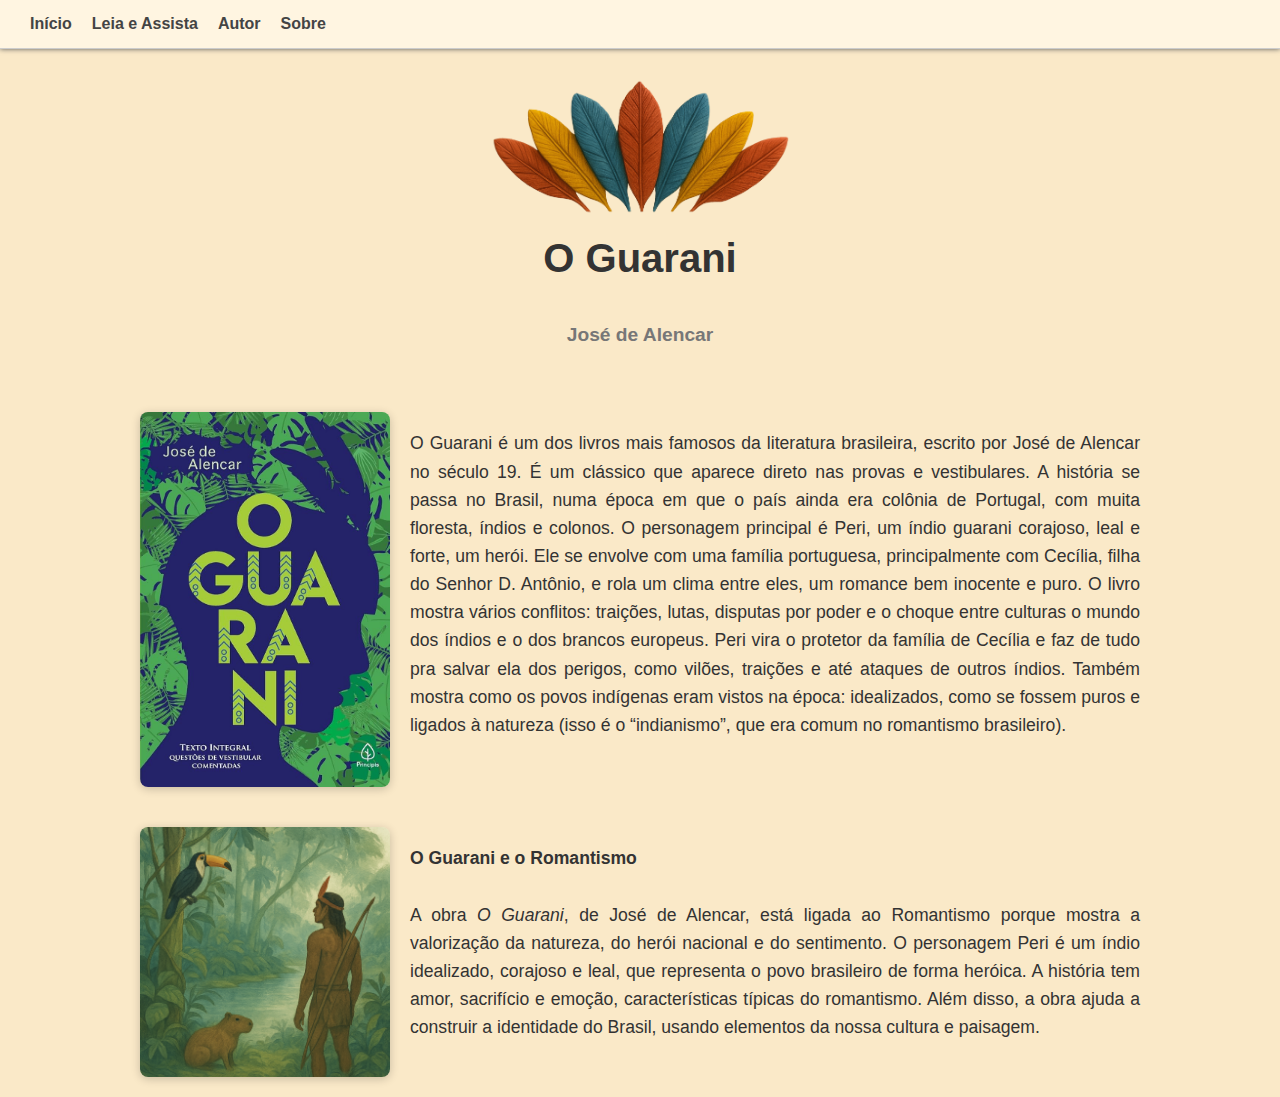
<file: index.html>
<!DOCTYPE html>
<html lang="pt-BR">
<head>
  <meta charset="UTF-8">
  <meta name="viewport" content="width=device-width, initial-scale=1.0">
  <title>O Guarani</title>
  <link rel="stylesheet" href="css/style.css">
  <link rel="shortcut icon" href="img/favicon.png" type="image/x-icon">

</head>
<body>
  <div class="overlay" id="overlay" onclick="fecharMenu()"></div>

  <header class="cabecalho">
    <div class="menu-mobile-btn" onclick="toggleMenu()">
      <div class="traco"></div>
      <div class="traco"></div>
      <div class="traco"></div>
    </div>
    <nav class="menu">
      <a href="index.html" class="botao">Início</a>
      <a href="html/leia-assista.html" class="botao">Leia e Assista</a>
      <a href="html/autor.html" class="botao">Autor</a>
      <a href="html/sobre.html" class="botao">Sobre</a>
    </nav>
    <nav class="menu-mobile" id="menuMobile">
      <span class="fechar-menu" onclick="fecharMenu()">&times;</span>
      <a href="index.html" class="botao">Início</a>
      <a href="html/leia-assista.html" class="botao">Leia e Assista</a>
      <a href="html/autor.html" class="botao">Autor</a>
      <a href="html/sobre.html" class="botao">Sobre</a>
    </nav>
  </header>

  <main class="conteudo-principal">
    <img src="img/penas.png" alt="Penas decorativas" class="imagem-penas">
    <h1 class="titulo">O Guarani</h1>
    <h2 class="autor">José de Alencar</h2>
  </main>

  <div class="guarani-container">
    <img src="img/Capa_Livro.jpg" alt="Capa do livro O Guarani">
    <p>
      O Guarani é um dos livros mais famosos da literatura brasileira, escrito por José de Alencar no século 19. É um clássico que aparece direto nas provas e vestibulares. A história se passa no Brasil, numa época em que o país ainda era colônia de Portugal, com muita floresta, índios e colonos. O personagem principal é Peri, um índio guarani corajoso, leal e forte, um herói. Ele se envolve com uma família portuguesa, principalmente com Cecília, filha do Senhor D. Antônio, e rola um clima entre eles, um romance bem inocente e puro. O livro mostra vários conflitos: traições, lutas, disputas por poder e o choque entre culturas o mundo dos índios e o dos brancos europeus. Peri vira o protetor da família de Cecília e faz de tudo pra salvar ela dos perigos, como vilões, traições e até ataques de outros índios. Também mostra como os povos indígenas eram vistos na época: idealizados, como se fossem puros e ligados à natureza (isso é o “indianismo”, que era comum no romantismo brasileiro).
    </p>
  </div>
  <div class="guarani-container">
  <img src="img/floresta.jpg" alt="Natureza representada em O Guarani">
  <p>
    <strong>O Guarani e o Romantismo</strong><br><br>
    A obra <em>O Guarani</em>, de José de Alencar, está ligada ao Romantismo porque mostra a valorização da natureza, do herói nacional e do sentimento. O personagem Peri é um índio idealizado, corajoso e leal, que representa o povo brasileiro de forma heróica. A história tem amor, sacrifício e emoção, características típicas do romantismo. Além disso, a obra ajuda a construir a identidade do Brasil, usando elementos da nossa cultura e paisagem.
  </p>
</div>

<script src="js/menu.js"></script>

</body>
</html>
</file>
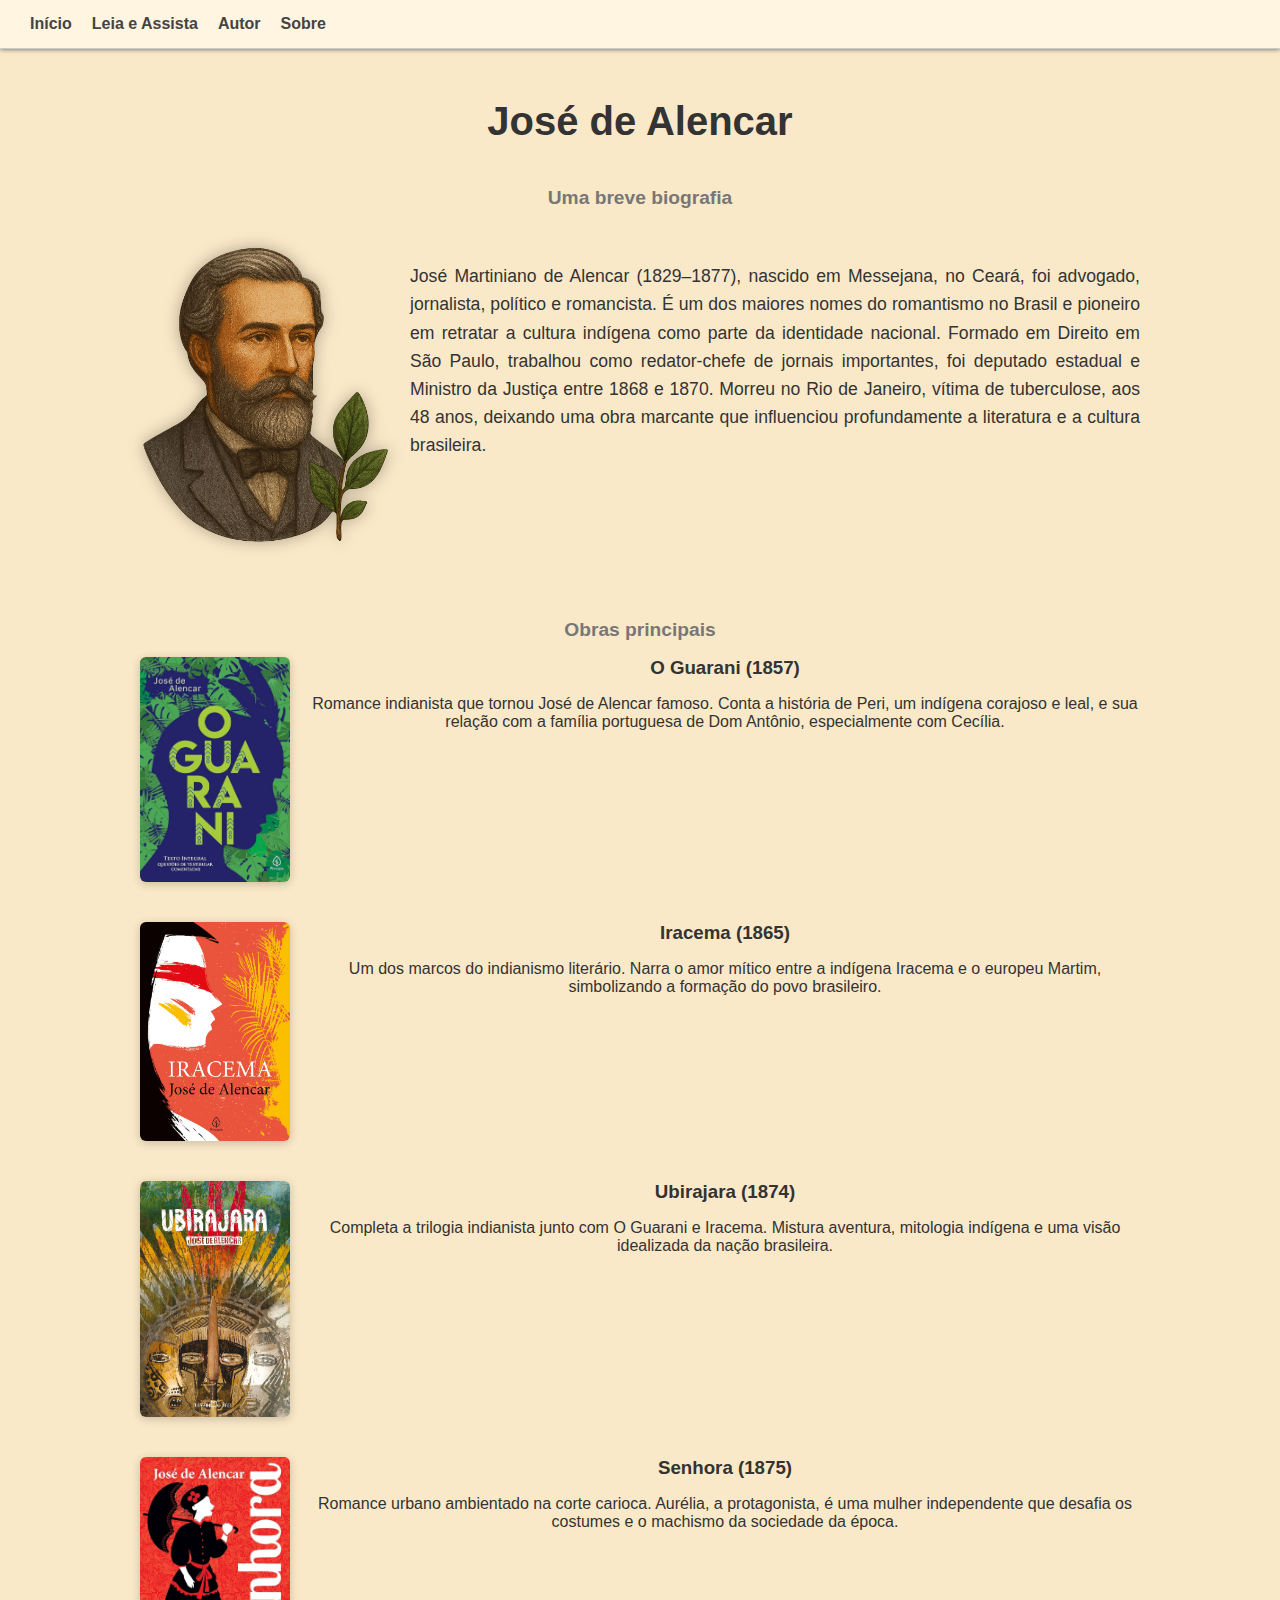
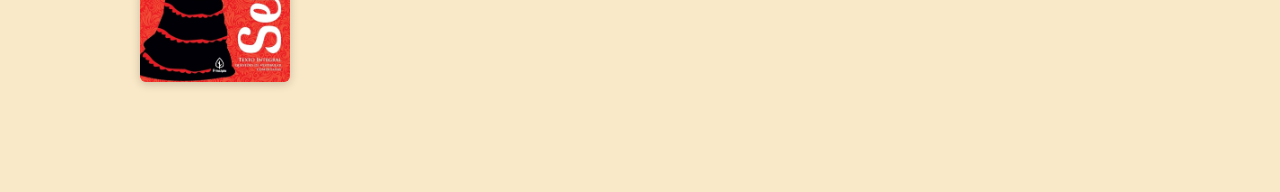
<file: html/autor.html>
<!DOCTYPE html>
<html lang="pt-BR">
<head>
  <meta charset="UTF-8" />
  <meta name="viewport" content="width=device-width, initial-scale=1.0" />
  <title>Autor - José de Alencar</title>
  <link rel="stylesheet" href="../css/style.css" />
  <link rel="shortcut icon" href="../img/favicon.png" type="image/x-icon" />
</head>
<body>
  <div class="overlay" id="overlay" onclick="fecharMenu()"></div>

  <header class="cabecalho">
    <div class="menu-mobile-btn" onclick="toggleMenu()">
      <div class="traco"></div>
      <div class="traco"></div>
      <div class="traco"></div>
    </div>
    <nav class="menu">
      <a href="../index.html" class="botao">Início</a>
      <a href="leia-assista.html" class="botao">Leia e Assista</a>
      <a href="autor.html" class="botao">Autor</a>
      <a href="sobre.html" class="botao">Sobre</a>
    </nav>
    <nav class="menu-mobile" id="menuMobile">
      <span class="fechar-menu" onclick="fecharMenu()">&times;</span>
      <a href="../index.html" class="botao">Início</a>
      <a href="leia-assista.html" class="botao">Leia e Assista</a>
      <a href="autor.html" class="botao">Autor</a>
      <a href="sobre.html" class="botao">Sobre</a>
    </nav>
  </header>

  <main class="conteudo-principal">
    <h1 class="titulo">José de Alencar</h1>
    <h2 class="autor">Uma breve biografia</h2>

    <section class="guarani-container">
        <img src="../img/jose-de-alencar.png" alt="José de Alencar" class="autor-img">

      <p>
        José Martiniano de Alencar (1829–1877), nascido em Messejana, no Ceará, foi advogado, jornalista, político e romancista. É um dos maiores nomes do romantismo no Brasil e pioneiro em retratar a cultura indígena como parte da identidade nacional. Formado em Direito em São Paulo, trabalhou como redator-chefe de jornais importantes, foi deputado estadual e Ministro da Justiça entre 1868 e 1870. Morreu no Rio de Janeiro, vítima de tuberculose, aos 48 anos, deixando uma obra marcante que influenciou profundamente a literatura e a cultura brasileira.
      </p>
    </section>

    <section class="obras">
      <h2 class="autor">Obras principais</h2>

      <div class="obra-item">
        <img src="../img/Capa_Livro.jpg" alt="Capa do livro O Guarani">
        <div>
          <h3>O Guarani (1857)</h3>
          <p>
            Romance indianista que tornou José de Alencar famoso. Conta a história de Peri, um indígena corajoso e leal, e sua relação com a família portuguesa de Dom Antônio, especialmente com Cecília.
          </p>
        </div>
      </div>

      <div class="obra-item">
        <img src="../img/iracema.jpg" alt="Capa do livro Iracema">
        <div>
          <h3>Iracema (1865)</h3>
          <p>
            Um dos marcos do indianismo literário. Narra o amor mítico entre a indígena Iracema e o europeu Martim, simbolizando a formação do povo brasileiro.
          </p>
        </div>
      </div>

      <div class="obra-item">
        <img src="../img/ubirajara.jpg" alt="Capa do livro Ubirajara">
        <div>
          <h3>Ubirajara (1874)</h3>
          <p>
            Completa a trilogia indianista junto com O Guarani e Iracema. Mistura aventura, mitologia indígena e uma visão idealizada da nação brasileira.
          </p>
        </div>
      </div>

      <div class="obra-item">
        <img src="../img/senhora.jpg" alt="Capa do livro Senhora">
        <div>
          <h3>Senhora (1875)</h3>
          <p>
            Romance urbano ambientado na corte carioca. Aurélia, a protagonista, é uma mulher independente que desafia os costumes e o machismo da sociedade da época.
          </p>
        </div>
      </div>
    </section>
  </main>

  <script src="../js/menu.js"></script>
</body>
</html>
</file>
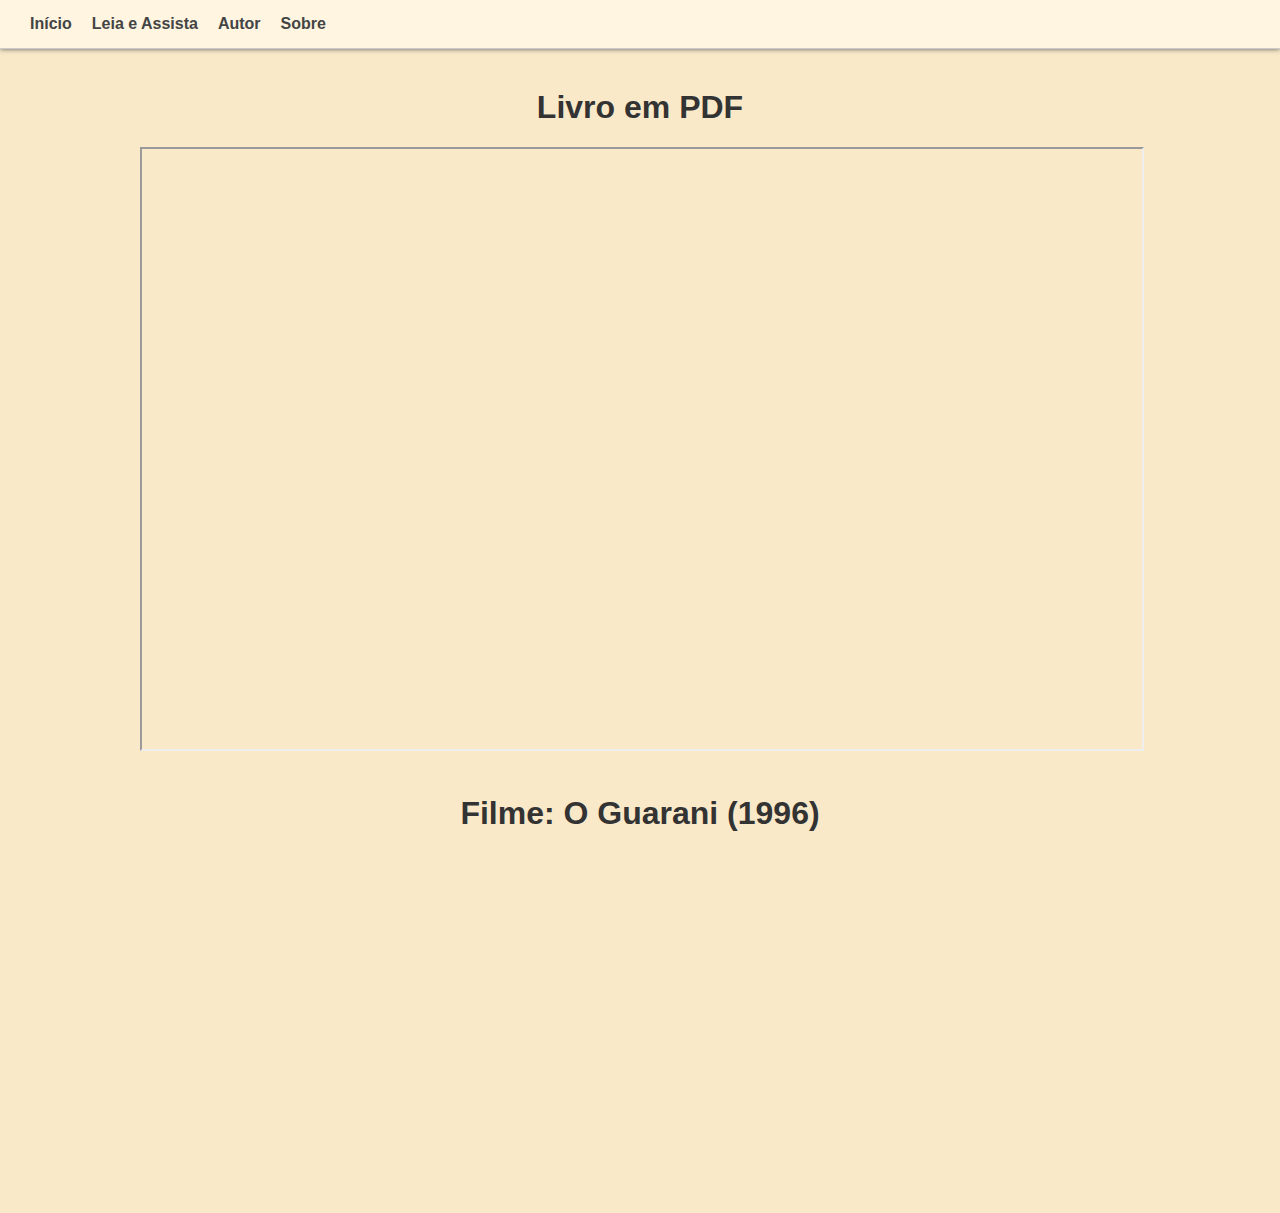
<file: html/leia-assista.html>
<!DOCTYPE html>
<html lang="pt-BR">
<head>
  <meta charset="UTF-8">
  <meta name="viewport" content="width=device-width, initial-scale=1.0">
  <title>Resumo - O Guarani</title>
  <link rel="stylesheet" href="../css/style.css">
</head>
<body>
  <div class="overlay" id="overlay" onclick="fecharMenu()"></div>

  <header class="cabecalho">
    <div class="menu-mobile-btn" onclick="toggleMenu()">
      <div class="traco"></div>
      <div class="traco"></div>
      <div class="traco"></div>
    </div>
    <nav class="menu">
      <a href="../index.html" class="botao">Início</a>
      <a href="leia-assista.html" class="botao">Leia e Assista</a>
      <a href="autor.html" class="botao">Autor</a>
      <a href="sobre.html" class="botao">Sobre</a>
    </nav>
    <nav class="menu-mobile" id="menuMobile">
      <span class="fechar-menu" onclick="fecharMenu()">&times;</span>
      <a href="../index.html" class="botao">Início</a>
      <a href="leia-assista.html" class="botao">Leia e Assista</a>
      <a href="autor.html" class="botao">Autor</a>
      <a href="sobre.html" class="botao">Sobre</a>
    </nav>
  </header>

  <main>
    <section class="recursos-section">
      <div class="iframe-box">
        <h1>Livro em PDF</h3>
        <iframe src="../pdf/o-guarani.pdf" width="100%" height="600px"></iframe>
      </div>

      <div class="iframe-box">
        <h1>Filme: O Guarani (1996)</h3>
        <iframe width="560" height="315" src="https://www.youtube.com/embed/H_t79RdEt8Y?si=EpXUkh2HjAfZJHAu" title="YouTube video player" frameborder="0" allow="accelerometer; autoplay; clipboard-write; encrypted-media; gyroscope; picture-in-picture; web-share" referrerpolicy="strict-origin-when-cross-origin" allowfullscreen></iframe>
      </div>
    </section>
  </main>
  <script src="../js/menu.js"></script>
</body>
</html>
</file>
<file: css/style.css>
body {
  margin: 0;
  padding: 0;
  font-family: sans-serif;
  background-color: #fae9c8; 
  color: #333;
  box-sizing: border-box;
}

.cabecalho {
  display: flex;
  justify-content: space-between;
  align-items: center;
  padding: 15px 30px;
  background-color: #fff5e1;
  border-bottom: 1px solid #ccc;
  box-shadow: rgb(88, 88, 88) 0px 0px 5px;
}

.menu {
  display: flex;
  gap: 20px;
}
.guarani-container {
  display: flex;
  align-items: flex-start;
  gap: 20px;
  max-width: 1000px;
  margin: 0 auto;
  padding: 20px;
}

.guarani-container img {
  max-width: 250px;
  height: auto;
  border-radius: 8px;
  box-shadow: 0 2px 10px rgba(0, 0, 0, 0.2);
}


.guarani-container p {
  flex: 1;
  font-size: 1.1rem;
  line-height: 1.6;
  text-align: justify;
}

.autor-img {
  max-width: 250px;
  height: auto;
  border-radius: 8px;
  box-shadow: none !important;      
  filter: drop-shadow(0 0 8px rgba(0, 0, 0, 0.3));
}



.botao {
  text-decoration: none;
  color: #444;
  font-weight: bold;
}

.menu-mobile {
  display: none;
  flex-direction: column;
  gap: 4px;
}

.traco {
  width: 25px;
  height: 3px;
  background-color: #333;
  border-radius: 2px;
}

.conteudo-principal {
  display: flex;
  flex-direction: column;
  align-items: center;
  text-align: center;
  padding: 30px 20px;
}

.imagem-penas {
  max-width: 300px;
  width: 100%;
  height: auto;
}

.titulo {
  font-size: 2.5rem;
  margin-top: 20px;
}

.autor {
  font-size: 1.2rem;
  color: #777;
}

@media (max-width: 768px) {
  .menu {
    display: none;
  }
  .menu-mobile {
    display: flex;
  }
}
.recursos-section {
  max-width: 1000px;
  margin: 40px auto;
  padding: 0 20px;
  text-align: center;
}

.recursos-section h2 {
  font-size: 2rem;
  margin-bottom: 20px;
}

.iframe-box {
  margin-bottom: 40px;
}

.iframe-box h3 {
  margin-bottom: 10px;
  font-size: 1.3rem;
  color: #222;
}

.biografia {
  max-width: 900px;
  margin: 30px auto;
  padding: 0 20px;
  font-size: 1.1rem;
  line-height: 1.6;
  text-align: justify;
}

.obras {
  max-width: 1000px;
  margin: 40px auto;
  padding: 0 20px;
}

.obra-item {
  display: flex;
  gap: 20px;
  margin-bottom: 40px;
  align-items: flex-start;
}

.obra-item img {
  width: 150px;
  height: auto;
  border-radius: 6px;
  box-shadow: 0 2px 10px rgba(0, 0, 0, 0.2);
}

.obra-item div {
  flex: 1;
}

.obra-item h3 {
  margin: 0 0 10px;
  color: #333;
}

/* ... Seu CSS atual acima ... */

/* RESPONSIVIDADE */
@media (max-width: 768px) {
  .menu {
    display: none;
  }

  .menu-mobile {
    display: flex;
  }

  .cabecalho {
    flex-direction: column;
    align-items: flex-start;
  }

  .guarani-container {
    flex-direction: column;
    align-items: center;
    text-align: center;
  }

  .guarani-container p {
    text-align: justify;
  }

.guarani-container img {
  width: 100%;
  max-width: 250px;
  margin-bottom: 20px;
}


  .obra-item {
    flex-direction: column;
    align-items: center;
    text-align: center;
  }

.obra-item img {
  width: 100%;
  max-width: 200px;
  margin-bottom: 15px;
}


  .obra-item div {
    text-align: justify;
  }

  .titulo {
    font-size: 2rem;
  }

  .conteudo-principal {
    padding: 20px 10px;
  }

  .recursos-section {
    padding: 0 10px;
  }

  .biografia {
    padding: 0 10px;
  }
}
    .menu-mobile-btn {
      display: none;
      flex-direction: column;
      gap: 4px;
      cursor: pointer;
      z-index: 1001;
    }

    .traco {
      width: 25px;
      height: 3px;
      background-color: #333;
      border-radius: 2px;
    }

    .menu-mobile {
      position: fixed;
      top: 0;
      left: -100%;
      width: 250px;
      height: 100%;
      background-color: #fff5e1;
      display: flex;
      flex-direction: column;
      padding: 20px;
      transition: left 0.3s ease-in-out;
      z-index: 1000;
      box-shadow: 2px 0 10px rgba(0, 0, 0, 0.2);
    }

    .menu-mobile.show {
      left: 0;
    }

    .menu-mobile a {
      margin-bottom: 15px;
      text-decoration: none;
      color: #444;
      font-weight: bold;
    }

    .fechar-menu {
      align-self: flex-end;
      font-size: 1.5rem;
      cursor: pointer;
      margin-bottom: 20px;
    }

    @media (max-width: 768px) {
      .menu {
        display: none;
      }

      .menu-mobile-btn {
        display: flex;
      }
    }

    .overlay {
      position: fixed;
      top: 0;
      left: 0;
      width: 100vw;
      height: 100vh;
      background-color: rgba(0, 0, 0, 0.4);
      z-index: 999;
      display: none;
    }

    .overlay.show {
      display: block;
    }
</file>
